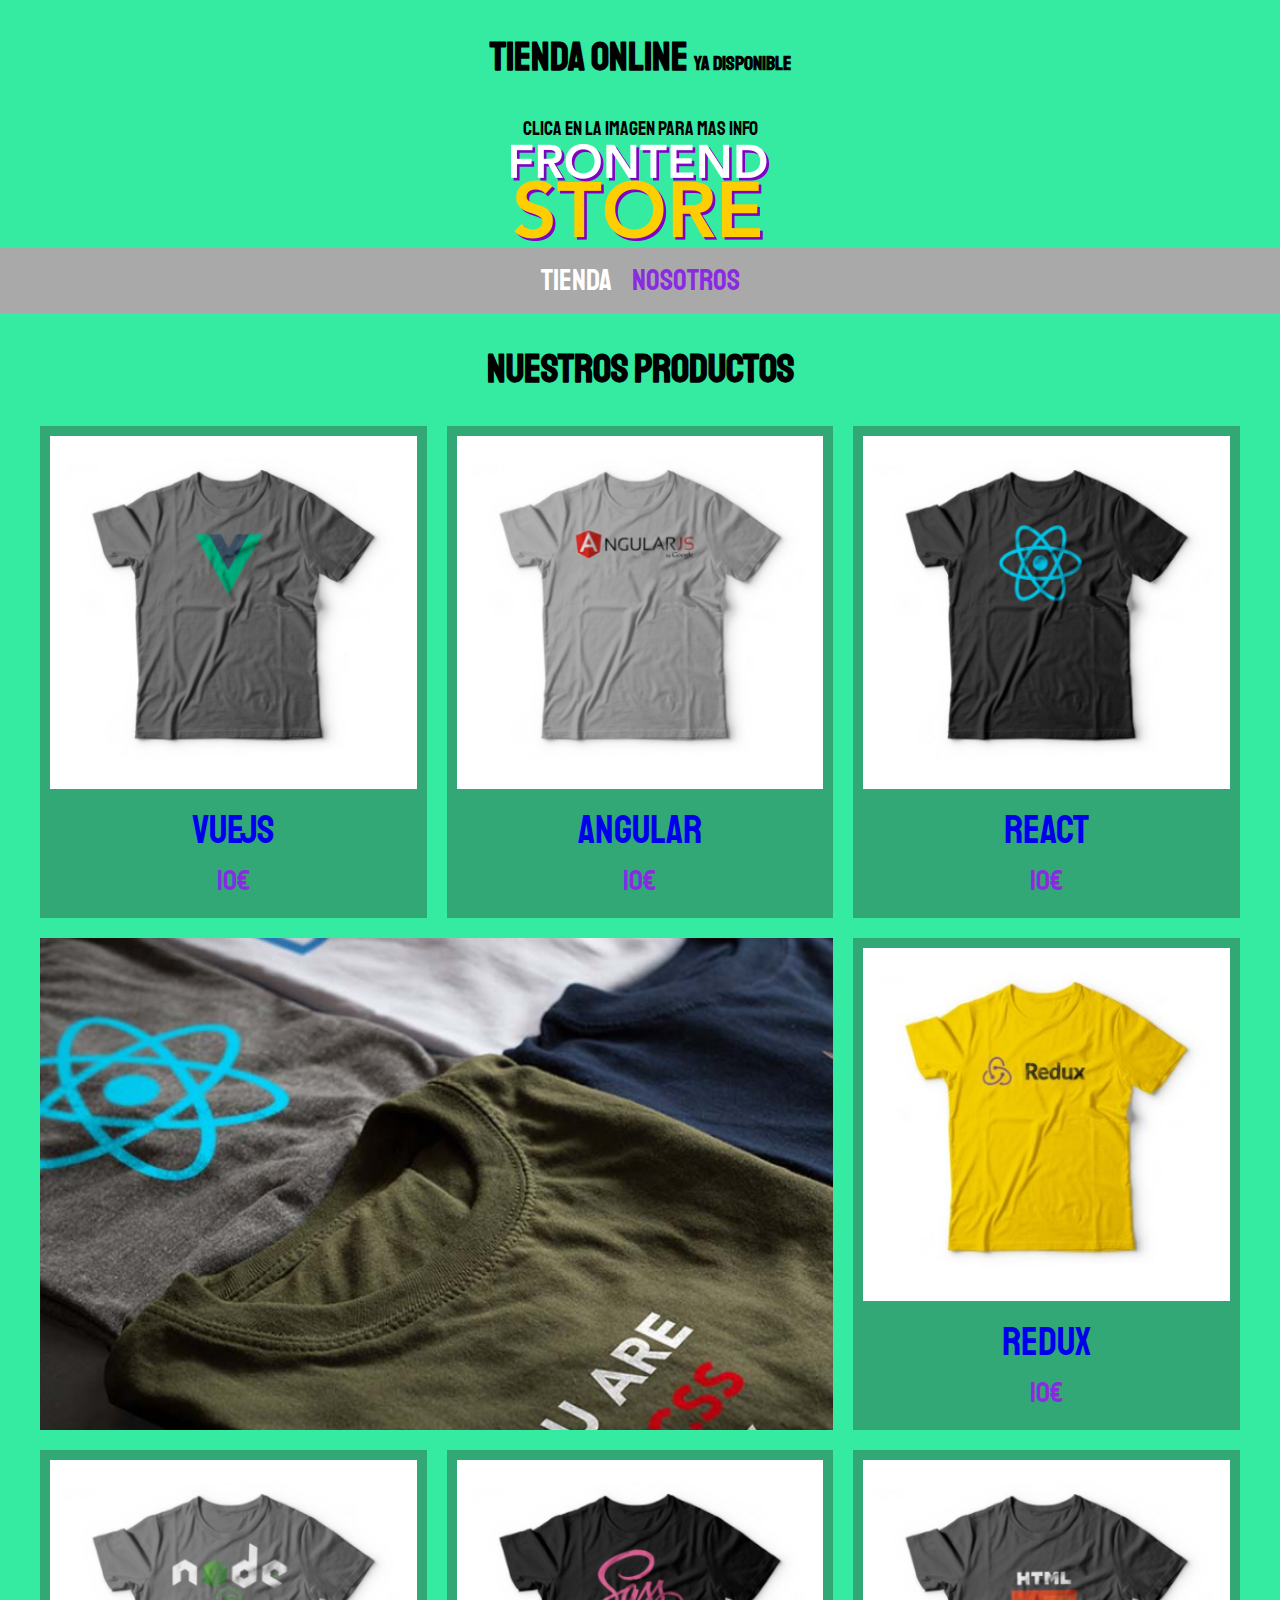
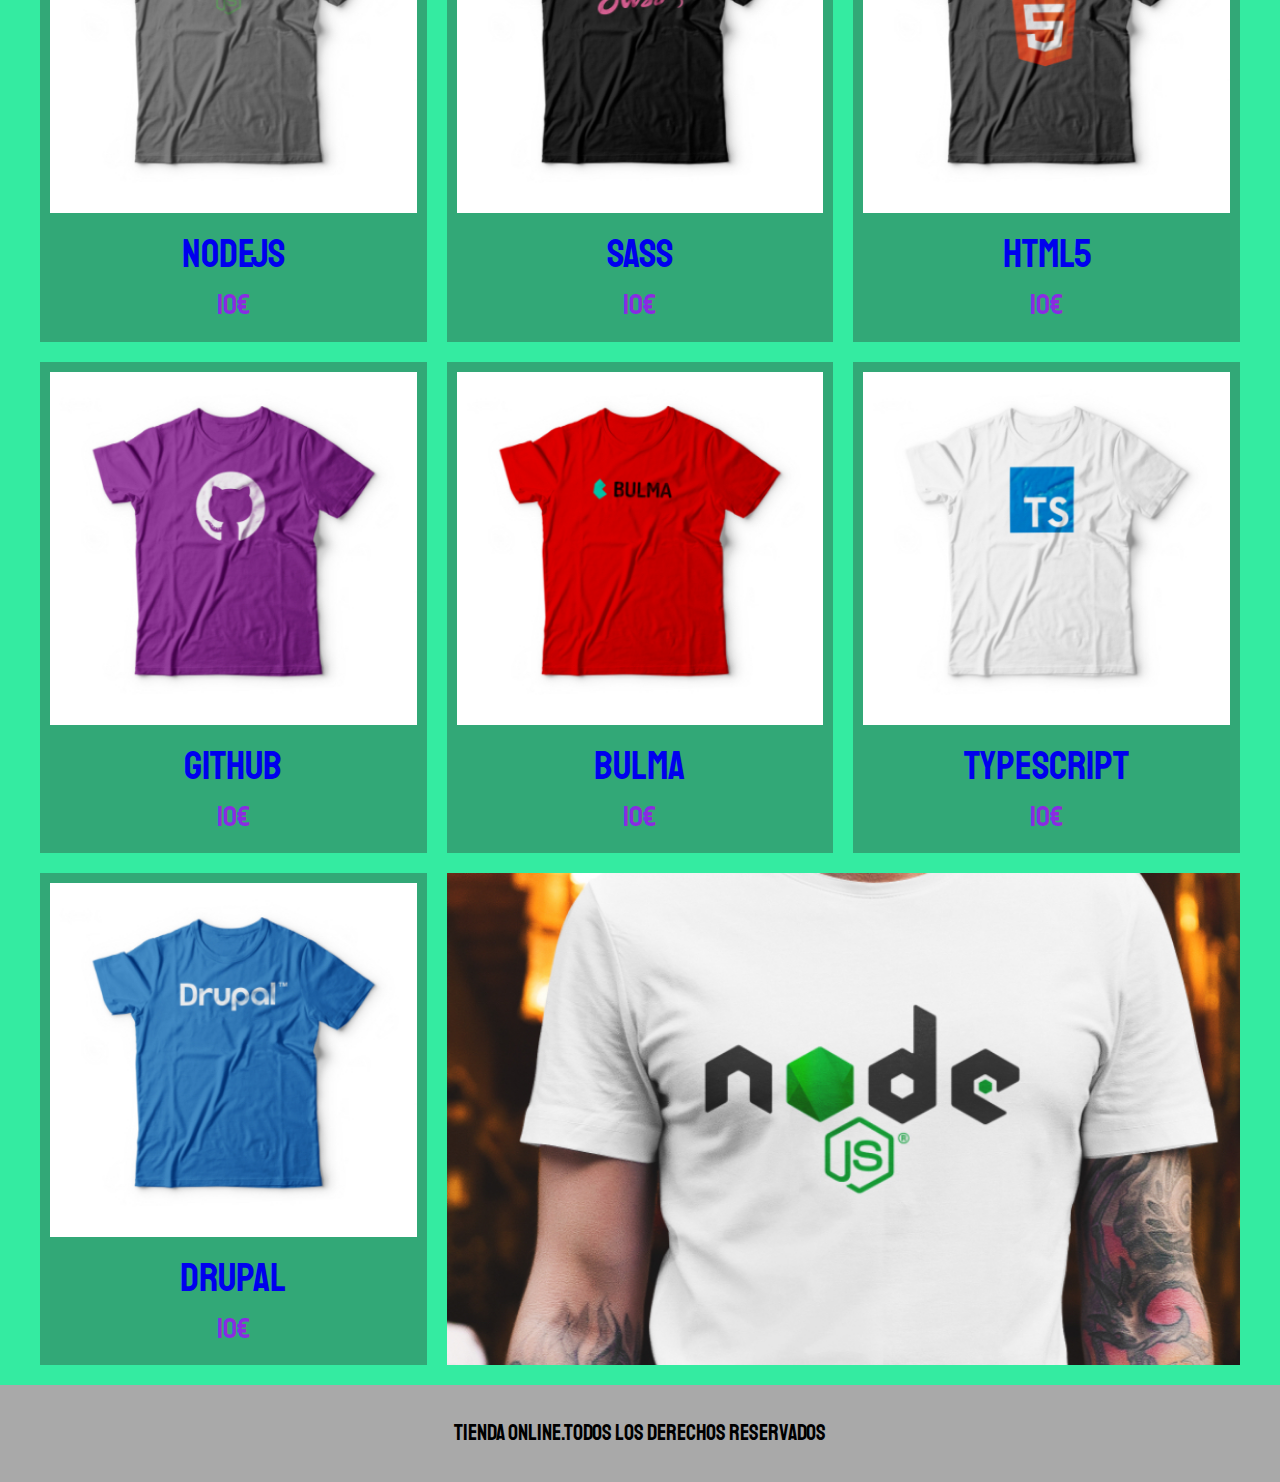
<file: index.html>
<!DOCTYPE html>
<html lang="en">
  <head>
    <meta charset="UTF-8" />
    <meta name="viewport" content="width=device-width, initial-scale=1.0" />
    <title>Tienda Online</title>
    <link rel="stylesheet" href="./css/normalize.css" />
    <link rel="preconnect" href="https://fonts.googleapis.com" />
    <link rel="preconnect" href="https://fonts.gstatic.com" crossorigin />
    <link
      href="https://fonts.googleapis.com/css2?family=Staatliches&display=swap"
      rel="stylesheet"
    />
    <link rel="preload" href="css/styles.css" as="style" />
    <link rel="stylesheet" href="./css/styles.css" />
    <h1>Tienda Online <span>Ya disponible</span></h1>
  </head>
  <body>
    <header class="header">
      <a href="index.html"
        ><span>Clica en la imagen para mas info</span>
        <img class="header_logo" src="./img/logo.png" alt="logo" />
      </a>
    </header>

    <nav class="navegacion">
      <a href="./index.html" class="navegacion_enlace navegacion_enlace--home"
        >Tienda</a
      >
      <a href="./nosotros.html" class="navegacion_enlace">Nosotros</a>
    </nav>

    <main class="contenedor">
      <h1>Nuestros Productos</h1>
      <div class="grid">
        <div class="producto">
          <a href="producto.html">
            <img class="producto_imagen" src="img/1.jpg" alt="imagen_camisa" />
            <div class="producto_info">
              <p class="producto_nombre">VueJS</p>
              <p class="producto_precio">10€</p>
            </div>
          </a>
        </div>
        <div class="producto">
          <a href="producto.html">
            <img class="producto_imagen" src="img/2.jpg" alt="imagen_camisa" />
            <div class="producto_info">
              <p class="producto_nombre">Angular</p>
              <p class="producto_precio">10€</p>
            </div>
          </a>
        </div>
        <div class="producto">
          <a href="producto.html">
            <img class="producto_imagen" src="img/3.jpg" alt="imagen_camisa" />
            <div class="producto_info">
              <p class="producto_nombre">React</p>
              <p class="producto_precio">10€</p>
            </div>
          </a>
        </div>
        <div class="producto">
          <a href="producto.html">
            <img class="producto_imagen" src="img/4.jpg" alt="imagen_camisa" />
            <div class="producto_info">
              <p class="producto_nombre">Redux</p>
              <p class="producto_precio">10€</p>
            </div>
          </a>
        </div>
        <div class="producto">
          <a href="producto.html">
            <img class="producto_imagen" src="img/5.jpg" alt="imagen_camisa" />
            <div class="producto_info">
              <p class="producto_nombre">NodeJS</p>
              <p class="producto_precio">10€</p>
            </div>
          </a>
        </div>
        <div class="producto">
          <a href="producto.html">
            <img class="producto_imagen" src="img/6.jpg" alt="imagen_camisa" />
            <div class="producto_info">
              <p class="producto_nombre">SASS</p>
              <p class="producto_precio">10€</p>
            </div>
          </a>
        </div>
        <div class="producto">
          <a href="producto.html">
            <img class="producto_imagen" src="img/7.jpg" alt="imagen_camisa" />
            <div class="producto_info">
              <p class="producto_nombre">HTML5</p>
              <p class="producto_precio">10€</p>
            </div>
          </a>
        </div>
        <div class="producto">
          <a href="producto.html">
            <img class="producto_imagen" src="img/8.jpg" alt="imagen_camisa" />
            <div class="producto_info">
              <p class="producto_nombre">Github</p>
              <p class="producto_precio">10€</p>
            </div>
          </a>
        </div>
        <div class="producto">
          <a href="producto.html">
            <img class="producto_imagen" src="img/9.jpg" alt="imagen_camisa" />
            <div class="producto_info">
              <p class="producto_nombre">Bulma</p>
              <p class="producto_precio">10€</p>
            </div>
          </a>
        </div>
        <div class="producto">
          <a href="producto.html">
            <img class="producto_imagen" src="img/10.jpg" alt="imagen_camisa" />
            <div class="producto_info">
              <p class="producto_nombre">Typescript</p>
              <p class="producto_precio">10€</p>
            </div>
          </a>
        </div>
        <div class="producto">
          <a href="producto.html">
            <img class="producto_imagen" src="img/11.jpg" alt="imagen_camisa" />
            <div class="producto_info">
              <p class="producto_nombre">Drupal</p>
              <p class="producto_precio">10€</p>
            </div>
          </a>
        </div>
        <!-- Producto -->
        <div class="grafico grafico--camisas"></div>
          <div class="grafico grafico--node"></div>
      </div>
    </main>

    <footer class="footer">
      <p class="footer__estilos">Tienda Online.Todos los derechos reservados</p>
    </footer>
  </body>
</html>
</file>
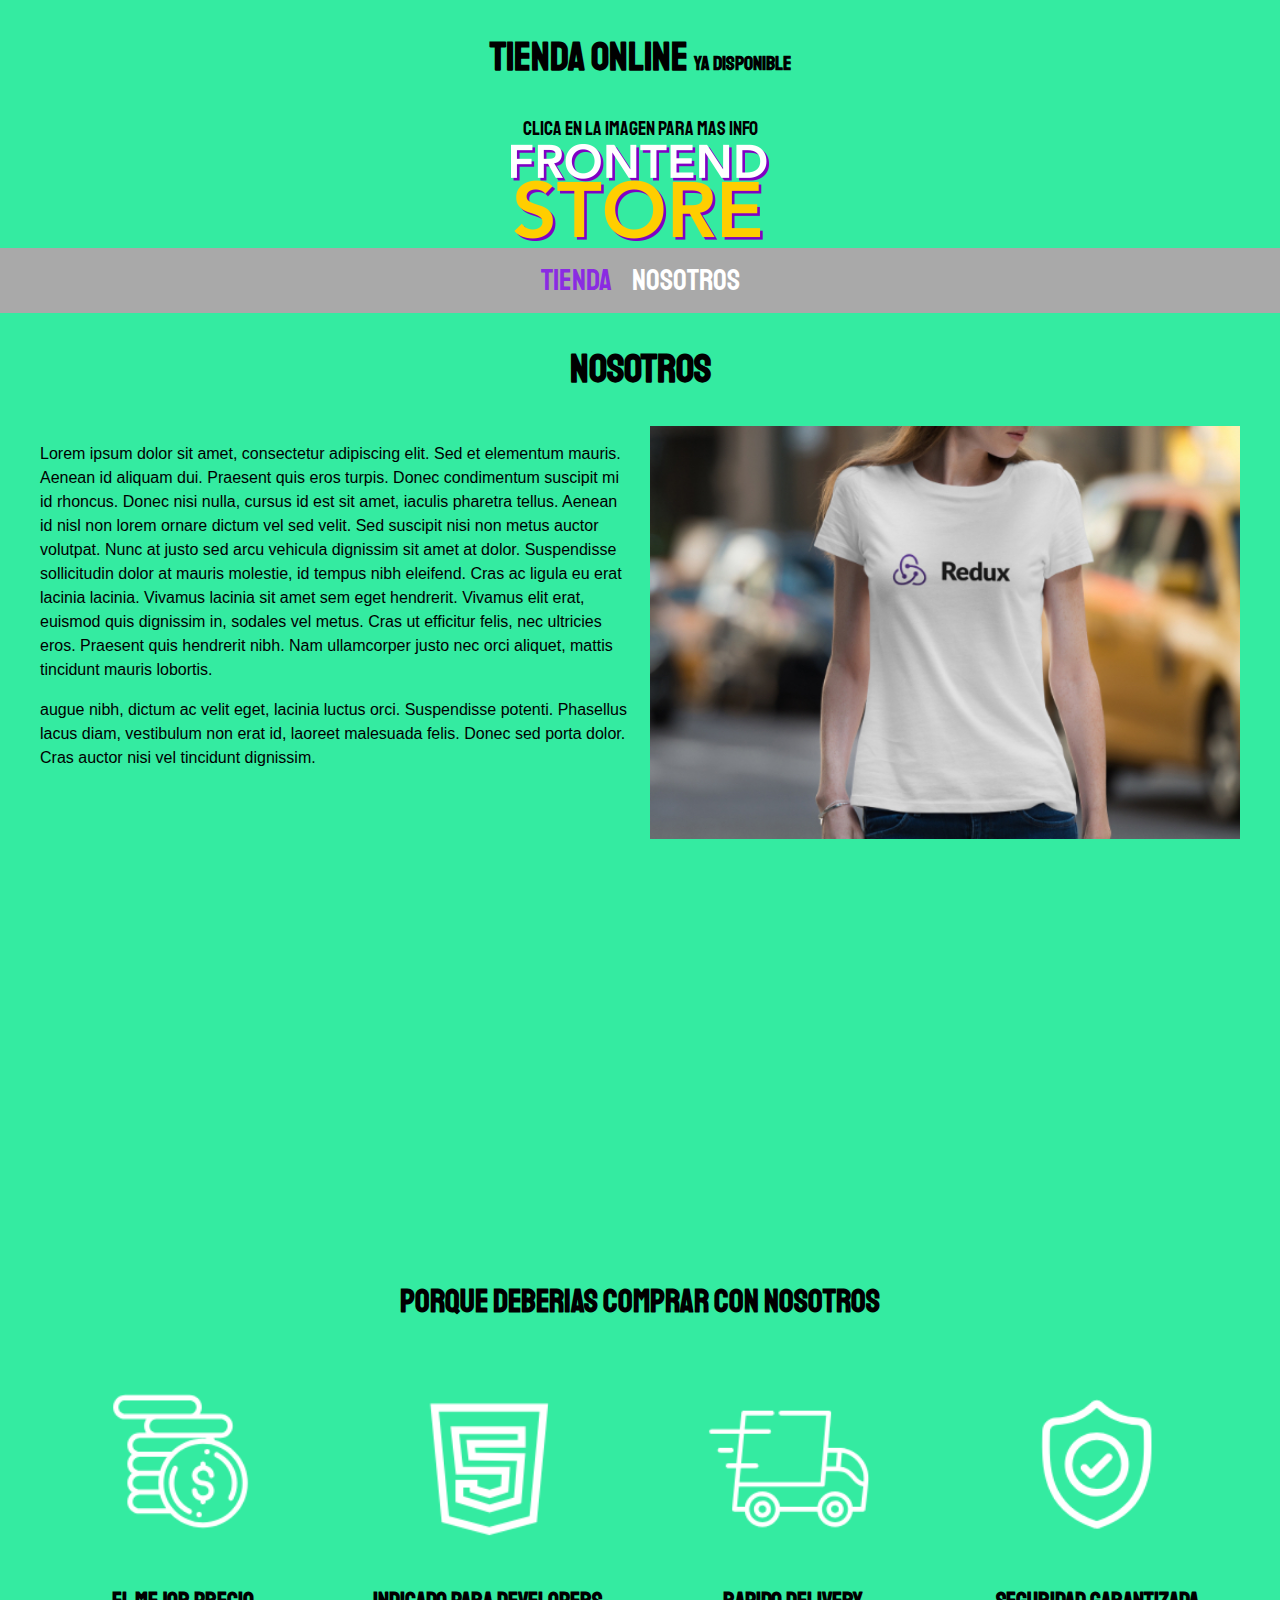
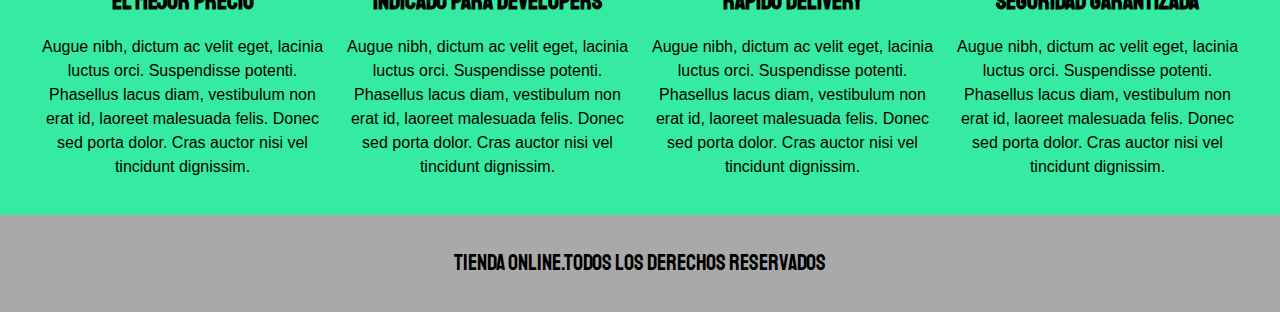
<file: nosotros.html>
<!DOCTYPE html>
<html lang="en">
  <head>
    <meta charset="UTF-8" />
    <meta name="viewport" content="width=device-width, initial-scale=1.0" />
    <title>Tienda Online</title>
    <link rel="stylesheet" href="./css/normalize.css" />
    <link rel="preconnect" href="https://fonts.googleapis.com" />
    <link rel="preconnect" href="https://fonts.gstatic.com" crossorigin />
    <link
      href="https://fonts.googleapis.com/css2?family=Staatliches&display=swap"
      rel="stylesheet"
    />
    <link rel="preload" href="css/styles.css" as="style" />
    <link rel="stylesheet" href="./css/styles.css" />
    <h1>Tienda Online <span>Ya disponible</span></h1>
  </head>
  <body>
    <header class="header">
      <a href="index.html"
        ><span>Clica en la imagen para mas info</span>
        <img class="header_logo" src="./img/logo.png" alt="logo" />
      </a>
    </header>

    <nav class="navegacion">
      <a href="./index.html" class="navegacion_enlace">Tienda</a>
      <a
        href="./nosotros.html"
        class="navegacion_enlace navegacion_enlace--home"
        >Nosotros</a
      >
    </nav>

    <main class="contenedor">
      <h1>Nosotros</h1>
      <div class="nosotros">
        <div class="nosotros__contenido">
          <p>
            Lorem ipsum dolor sit amet, consectetur adipiscing elit. Sed et
            elementum mauris. Aenean id aliquam dui. Praesent quis eros turpis.
            Donec condimentum suscipit mi id rhoncus. Donec nisi nulla, cursus
            id est sit amet, iaculis pharetra tellus. Aenean id nisl non lorem
            ornare dictum vel sed velit. Sed suscipit nisi non metus auctor
            volutpat. Nunc at justo sed arcu vehicula dignissim sit amet at
            dolor. Suspendisse sollicitudin dolor at mauris molestie, id tempus
            nibh eleifend. Cras ac ligula eu erat lacinia lacinia. Vivamus
            lacinia sit amet sem eget hendrerit. Vivamus elit erat, euismod quis
            dignissim in, sodales vel metus. Cras ut efficitur felis, nec
            ultricies eros. Praesent quis hendrerit nibh. Nam ullamcorper justo
            nec orci aliquet, mattis tincidunt mauris lobortis.
          </p>
          <p>
            augue nibh, dictum ac velit eget, lacinia luctus orci. Suspendisse
            potenti. Phasellus lacus diam, vestibulum non erat id, laoreet
            malesuada felis. Donec sed porta dolor. Cras auctor nisi vel
            tincidunt dignissim.
          </p>
        </div>
        <img src="./img/nosotros.jpg" class="nosotros__img" alt="nosotros" />
      </div>
    </main>

    <section class="contenedor comprar">
      <h2 class="comprar__titulo">Porque deberias comprar con nosotros</h2>
      <div class="bloques">
        <div class="bloque">
          <img class="bloque__imagen"   src="./img/icono_1.png" alt="icono_camiseta" />
          <h3 class="bloque__titulo">El mejor precio</h3>
          <p>
            Augue nibh, dictum ac velit eget, lacinia luctus orci. Suspendisse
            potenti. Phasellus lacus diam, vestibulum non erat id, laoreet
            malesuada felis. Donec sed porta dolor. Cras auctor nisi vel
            tincidunt dignissim.
          </p>
        </div>
        <div class="bloque">
          <img class="bloque__imagen" src="./img/icono_2.png" alt="icono_camiseta" />
          <h3 class="bloque__titulo">Indicado para developers</h3>
          <p>
            Augue nibh, dictum ac velit eget, lacinia luctus orci. Suspendisse
            potenti. Phasellus lacus diam, vestibulum non erat id, laoreet
            malesuada felis. Donec sed porta dolor. Cras auctor nisi vel
            tincidunt dignissim.
          </p>
        </div>
        <div class="bloque">
          <img class="bloque__imagen" src="./img/icono_3.png" alt="icono_camiseta" />
          <h3 class="bloque__titulo">Rapido delivery</h3>
          <p>
            Augue nibh, dictum ac velit eget, lacinia luctus orci. Suspendisse
            potenti. Phasellus lacus diam, vestibulum non erat id, laoreet
            malesuada felis. Donec sed porta dolor. Cras auctor nisi vel
            tincidunt dignissim.
          </p>
        </div>
        <div class="bloque">
          <img class="bloque__imagen" src="./img/icono_4.png" alt="icono_camiseta" />
          <h3 class="bloque__titulo">Seguridad garantizada</h3>
          <p>
            Augue nibh, dictum ac velit eget, lacinia luctus orci. Suspendisse
            potenti. Phasellus lacus diam, vestibulum non erat id, laoreet
            malesuada felis. Donec sed porta dolor. Cras auctor nisi vel
            tincidunt dignissim.
          </p>
        </div>
        <!-- bloque -->
      </div>
      <!-- bloques -->
    </section>

    <footer class="footer">
      <p class="footer__estilos">Tienda Online.Todos los derechos reservados</p>
    </footer>
  </body>
</html>
</file>
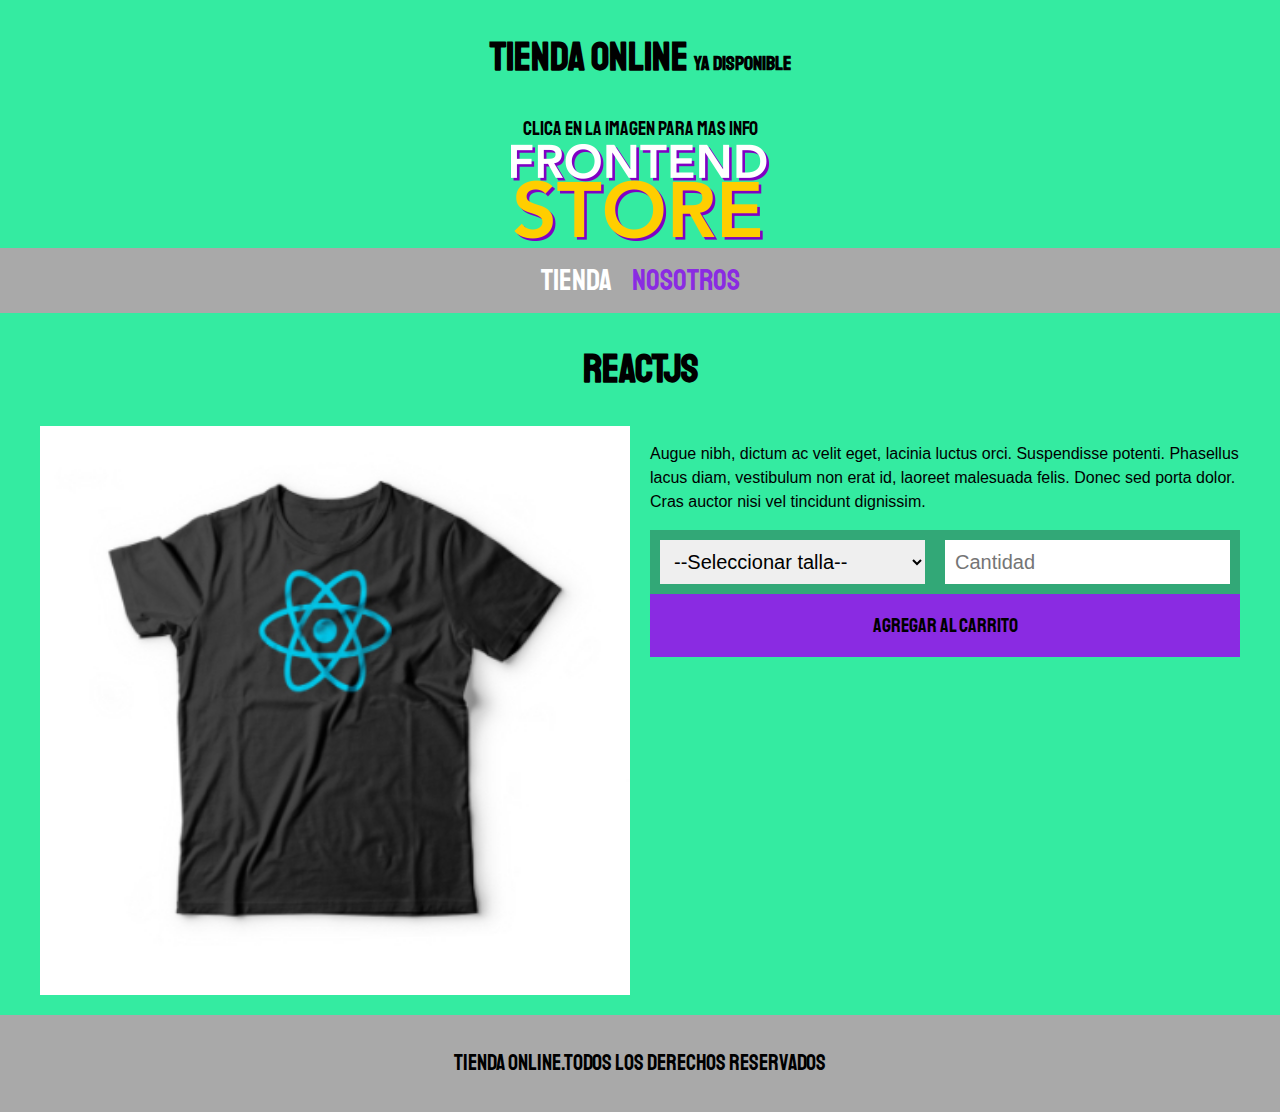
<file: producto.html>
<!DOCTYPE html>
<html lang="en">
  <head>
    <meta charset="UTF-8" />
    <meta name="viewport" content="width=device-width, initial-scale=1.0" />
    <title>Tienda Online</title>
    <link rel="stylesheet" href="./css/normalize.css" />
    <link rel="preconnect" href="https://fonts.googleapis.com" />
    <link rel="preconnect" href="https://fonts.gstatic.com" crossorigin />
    <link
      href="https://fonts.googleapis.com/css2?family=Staatliches&display=swap"
      rel="stylesheet"
    />
    <link rel="preload" href="css/styles.css" as="style" />
    <link rel="stylesheet" href="./css/styles.css" />
    <h1>Tienda Online <span>Ya disponible</span></h1>
  </head>
  <body>
    <header class="header">
      <a href="index.html"
        ><span>Clica en la imagen para mas info</span>
        <img class="header_logo" src="./img/logo.png" alt="logo" />
      </a>
    </header>

    <nav class="navegacion">
      <a href="./index.html" class="navegacion_enlace navegacion_enlace--home"
        >Tienda</a
      >
      <a href="./nosotros.html" class="navegacion_enlace">Nosotros</a>
    </nav>

    <main class="contenedor">
      <h1>ReactJS</h1>
      <div class="camiseta">
        <img class="camiseta__imagen" src="./img/3.jpg" alt="imagen_react" />
        <div class="camiseta__contenedor">
          <p>
            Augue nibh, dictum ac velit eget, lacinia luctus orci. Suspendisse
            potenti. Phasellus lacus diam, vestibulum non erat id, laoreet
            malesuada felis. Donec sed porta dolor. Cras auctor nisi vel
            tincidunt dignissim.
          </p>

          <form class="formulario">
            <select class="formulario__campo">
              <option disabled selected>--Seleccionar talla--</option>
              <option>L</option>
              <option>M</option>
              <option>S</option>
            </select>
            <input class="formulario__campo"  type="number" placeholder="Cantidad" min="1">
            <input class="formulario__submit" type="submit" value="Agregar al carrito">
          </form>
        </div>
      </div>
    </main>

    <footer class="footer">
      <p class="footer__estilos">Tienda Online.Todos los derechos reservados</p>
    </footer>
  </body>
</html>
</file>
<file: css/styles.css>
:root {
  --letra-principal: "Staatliches", sans-serif;
  --primario: #34eba1;
  --blanco: var(--blanco);
}

html {
  font-size: 62.5%;
  box-sizing: border-box;
}

*,
*:before,
*:after {
  box-sizing: inherit;
}

/*Globales*/

body {
  background-color: var(--primario);
  font-family: var(--letra-principal);
  font-size: 16px;
  line-height: 1.5;
}

p {
  font-size: 16px;
  font-family: Arial, Helvetica, sans-serif;
  color: var(--blanco);
}

a {
  text-decoration: none;
}

img {
  width: 100%;
}

.contenedor {
  max-width: 120rem;
  margin: 0 auto;
}

h1,
h2,
h3 {
  text-align: center;
  color: black;
  font-family: var(--letra-principal);
}

h1 {
  font-size: 40px;
}

h2 {
  font-size: 3.2rem;
}

h3 {
  font-size: 2.4rem;
}

span {
  font-size: 2rem;
  color: black;
}

/*Header*/
.header {
  display: flex;
  justify-content: center;
}

.header span {
  display: flex;
  justify-content: center;
}

.header_logo {
  margin: auto;
}

/*Footer*/

.footer {
  background-color: darkgray;
  padding: 1rem 0;
  margin-top: 2rem;
}

.footer__estilos {
  font-family: var(--letra-principal);
  text-align: center;
  font-size: 2.2rem;
}

/*NAVEGACION*/

.navegacion {
  background-color: darkgray;
  padding: 1rem 0;
  display: flex;
  justify-content: center;
  gap: 2rem;
}

.navegacion_enlace {
  font-family: var(--letra-principal);
  color: blueviolet;
  font-size: 30px;
}

.navegacion_enlace--home,
.navegacion_enlace:hover {
  color: white;
}
/*Grid*/
.grid {
  display: grid;
  grid-template-columns: repeat(2, 1fr);
}

@media (min-width: 768px) {
  .grid {
    display: grid;
    grid-template-columns: repeat(3, 1fr);
    column-gap: 2rem;
    row-gap: 2rem;
  }
}

/*Productos*/
.producto {
  background-color: #32a877;
  padding: 1rem;
}

.producto_nombre {
  font-size: 4rem;
}

.producto_precio {
  font-size: 2.8rem;
  color: blueviolet;
}

.producto_nombre,
.producto_precio {
  font-family: var(--letra-principal);
  margin: 1rem 0;
  text-align: center;
  line-height: 1.2;
}

/*Grafico*/

.grafico {
  min-height: 300px;
  background-repeat: no-repeat;
  background-size: cover;
}

.grafico--camisas {
  grid-row: 2 / 3;
  grid-column: 1 / 3;
  background-image: url(../img/grafico1.jpg);
}

.grafico--node {
  background-image: url(../img/grafico2.jpg);
  grid-column: 2/4;
  /*grid-row: 8 / 9;*/
}

@media (min-with: 768px) {
  .grafico--node {
    grid-row: 5 / 6;
    grid-column: 2 / 4;
  }
}

/*Nosotros*/
.nosotros {
  display: grid;
  grid-template-rows: repeat(2, 1fr);
}
@media (min-width: 768px) {
  .nosotros {
    grid-template-columns: repeat(2, 1fr);
    column-gap: 2rem;
  }
}

.nosotros__img {
  grid-row: 1 / 2;
}

@media (min-width: 768px) {
  .nosotros__img {
    grid-column: 2 / 3;
  }
}

/*Bloques*/
.bloques {
  display: grid;
  grid-template-columns: repeat(2, 1fr);
  gap: 2rem;
}

@media (min-width: 768px) {
  .bloques {
    display: grid;
    grid-template-columns: repeat(4, 1fr);
    gap: 2rem;
  }
}

.bloque {
  text-align: center;
}

.bloque__titulo {
  margin: 0;
}

/*Producto*/

@media (min-width: 768px) {
  .camiseta {
    display: grid;
    grid-template-columns: repeat(2, 1fr);
    column-gap: 2rem;
  }
}

.formulario {
  display: grid;
  grid-template-columns: repeat(2, 1fr);
}
.formulario__campo {
  border-color: #32a877;
  border-width: 1rem;
  border-style: solid;
  font-size: 2rem;
  font-family: Arial, Helvetica, sans-serif;
  padding: 1rem;
}

.formulario__submit {
  background-color: blueviolet;
  border: none;
  font-size: 2rem;
  font-family: var(--letra-principal);
  padding: 2rem;
  transition: background-color 0.3 ease;
  grid-column: 1 / 3;
}

.formulario__submit:hover {
  cursor: pointer;
  background-color: darkgoldenrod;
}
</file>
